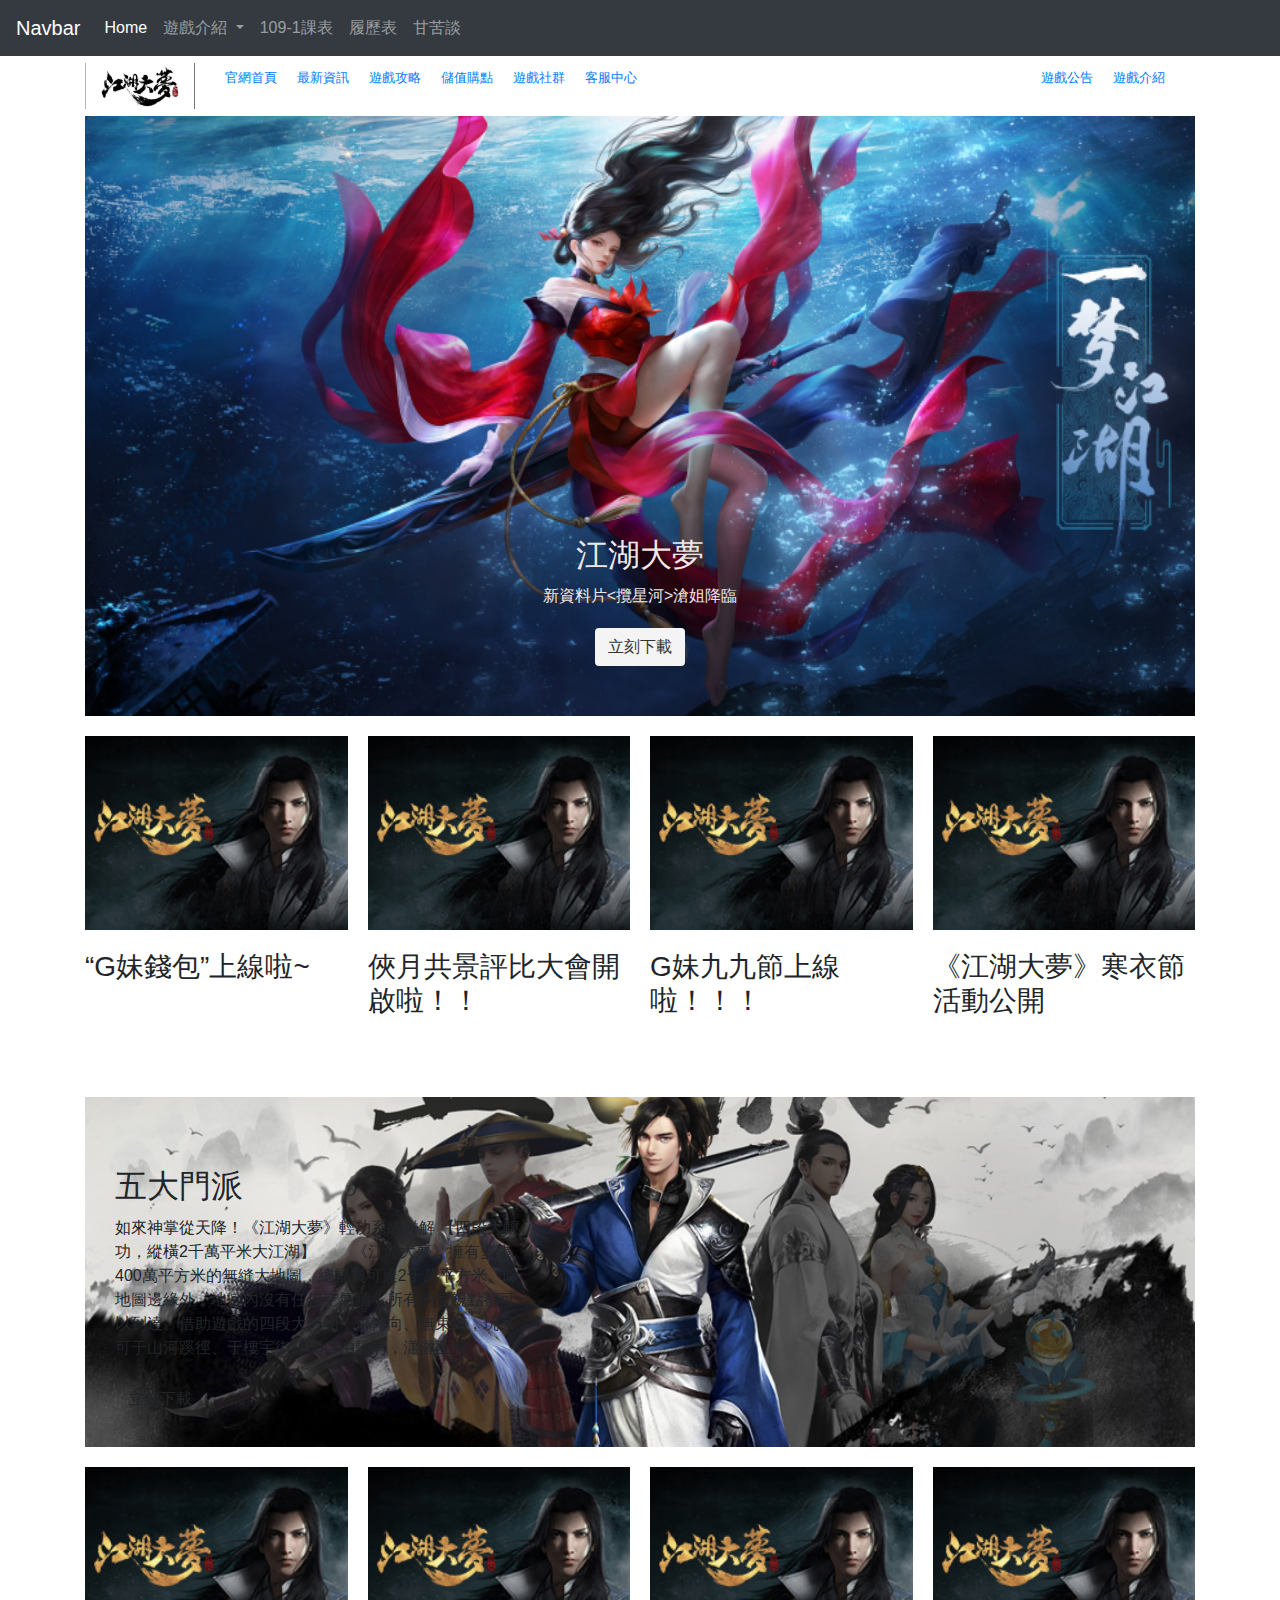
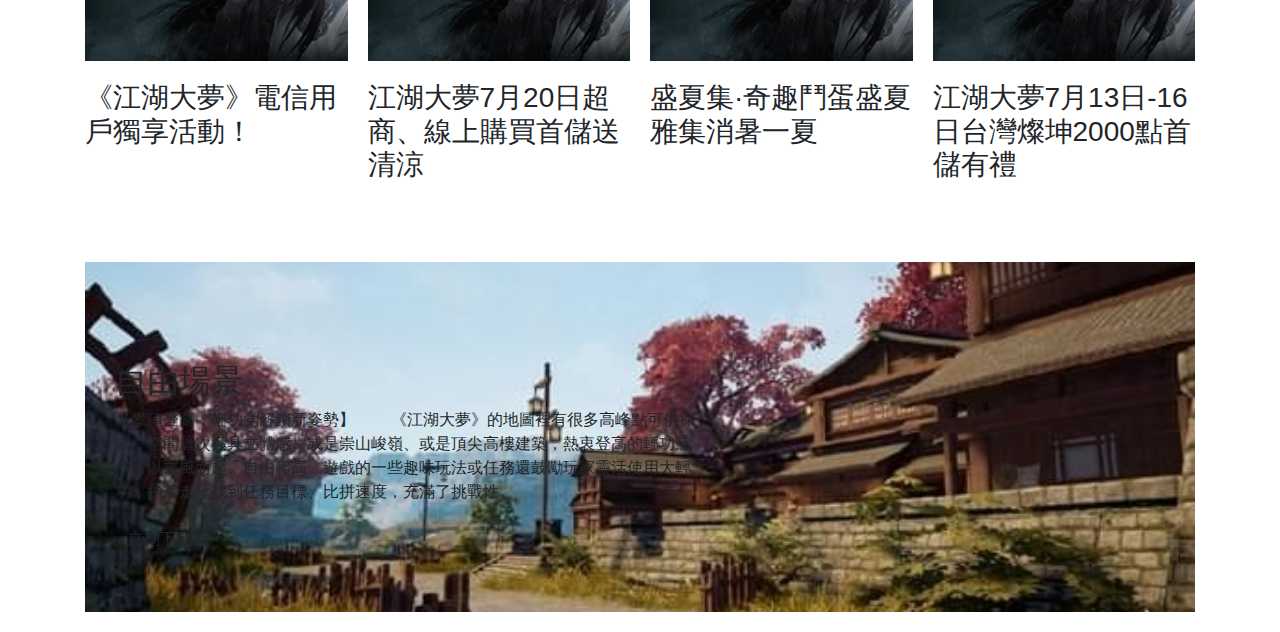
<file: w08/index.html>
<!DOCTYPE html>
<html lang="en">
  <head>
    <meta charset="UTF-8" />
    <meta name="viewport" content="width=device-width, initial-scale=1.0" />
    <link
      rel="stylesheet"
      href="https://cdnjs.cloudflare.com/ajax/libs/font-awesome/5.15.1/css/all.min.css"
      integrity="sha512-+4zCK9k+qNFUR5X+cKL9EIR+ZOhtIloNl9GIKS57V1MyNsYpYcUrUeQc9vNfzsWfV28IaLL3i96P9sdNyeRssA=="
      crossorigin="anonymous"
    />
    <link rel="stylesheet" href="style.css" />
    <link
    rel="stylesheet"
    href="https://stackpath.bootstrapcdn.com/bootstrap/4.5.2/css/bootstrap.min.css"
    integrity="sha384-JcKb8q3iqJ61gNV9KGb8thSsNjpSL0n8PARn9HuZOnIxN0hoP+VmmDGMN5t9UJ0Z"
    crossorigin="anonymous"
  />
    <title>Microsoft Clone</title>
  </head>
  <body>
    <nav class="navbar navbar-expand-lg navbar-dark bg-dark">
      <a class="navbar-brand" href="../nav.html">Navbar</a>
      <button
        class="navbar-toggler"
        type="button"
        data-toggle="collapse"
        data-target="#navbarNavDropdown"
        aria-controls="navbarNavDropdown"
        aria-expanded="false"
        aria-label="Toggle navigation"
      >
        <span class="navbar-toggler-icon"></span>
      </button>
      <div class="collapse navbar-collapse" id="navbarNavDropdown">
        <ul class="navbar-nav">
          <li class="nav-item active">
            <a class="nav-link" href="./index.html"
              >Home <span class="sr-only">(current)</span></a
            >
          </li>
          <li class="nav-item dropdown">
            <a
              class="nav-link dropdown-toggle"
              href="#"
              id="navbarDropdownMenuLink"
              role="button"
              data-toggle="dropdown"
              aria-haspopup="true"
              aria-expanded="false"
            >
            遊戲介紹
            </a>
            <div class="dropdown-menu" aria-labelledby="navbarDropdownMenuLink">
              <a class="dropdown-item" href="../w01-intro-pokemon/intro-bs.html">遊戲網站</a>
              <a class="dropdown-item" href="../w01-intro-pokemon/pokemon-bs.html">遊戲門派介紹</a>
              <a class="dropdown-item" href="../w02-blog/blog.html">遊戲角色選擇</a>
              <a class="dropdown-item" href="../w02-imgGallery/imgGallery.html">遊戲桌布</a>
              <a class="dropdown-item" href="../w04-div-tku60-js/div_tku60.html"
                >遊戲影片</a
              >
            </div>
          </li>
          <li class="nav-item">
            <a class="nav-link" href="../109-1課表/109-1課表.html">109-1課表</a>
          </li>
          <li class="nav-item">
            <a class="nav-link" href="../履歷表/履歷表.html">履歷表</a>
          </li>
          <li class="nav-item">
            <a class="nav-link" href="../甘苦談/甘苦談.html">甘苦談</a>
          </li>
        </ul>
      </div>
    </nav>
    <div class="menu-btn">
      <i class="fas fa-bars fa-2x"></i>
    </div>
    <div class="container">
      <!--NAV-->
      <div class="main-nav">
        <img src="./擷取.PNG" alt="Microsoft" class="logo" />
        <ul class="main-menu">
          <li>
            <a href="#">官網首頁</a>
          </li>
          <li>
            <a href="#">最新資訊</a>
          </li>
          <li>
            <a href="#">遊戲攻略</a>
          </li>
          <li>
            <a href="#">儲值購點</a>
          </li>
          <li>
            <a href="#">遊戲社群</a>
          </li>
          <li>
            <a href="#">客服中心</a>
          </li>
        </ul>
        <ul class="right-menu">
        
          <li>
            <a href="#home-cards-2-section">遊戲公告</a>
          </li>
          <li>
            <a href="#carbon-section">遊戲介紹</a>
          </li>
          <li>
            <i class="fas fa-search"></i>
          </li>
         
        </ul>
      </div>

      <!--Showcase-->
      <header class="showcase dark">
        <h2>江湖大夢</h2>
        <p>新資料片<攬星河>滄姐降臨</p>
        <a href="#" class="btn">
          立刻下載 <i class="fas fa-chevron-right"></i>
        </a>
      </header>
      <!--Home card 1-->
      <section class="home-cards">
        <div>
          <img src="./img/default.png" alt="" />
          <h3>“G妹錢包”上線啦~</h3>
          <p></p>
          <a href="#"> <i class="fas fa-chevron-right"></i></a>
        </div>
        <div>
          <img src="./img/default.png" alt="" />
          <h3>俠月共景評比大會開啟啦！！</h3>
          <p></p>
          <a href="#"> <i class="fas fa-chevron-right"></i></a>
        </div>
        <div>
          <img src="./img/default.png" alt="" />
          <h3>G妹九九節上線啦！！！
          </h3>
          <p>
          </p>
          <a href="#"> <i class="fas fa-chevron-right"></i></a>
        </div>
        <div>
          <img src="./img/default.png" alt="" />
          <h3>《江湖大夢》寒衣節活動公開
          </h3>
          <p></p>
          <a href="#"> <i class="fas fa-chevron-right"></i></a>
        </div>
      </section>
      <!--Xbox-->
      <section class="xbox">
      <div class="content">
        <h2>五大門派</h2>
        <p>如來神掌從天降！《江湖大夢》輕功系統詳解

          【四段大輕功，縱橫2千萬平米大江湖】
          
          　　《江湖大夢》擁有多張400萬平方米的無縫大地圖，總幅員可達2千萬平方米。除地圖邊緣外，地圖內沒有任何空氣牆，所有的可視點都可以到達。借助遊戲的四段大輕功，可轉向、無束縛，玩家可于山河蹊徑、于樓宇街肆間自由馳騁，瀟灑至極。</p>
        <a href="#" class="btn">
          立刻下載 <i class="fas fa-chevron-right"></i>
        </a>
      </header>
      </div>
      </section>
      <!--Home card 2-->
      <section class="home-cards" id="home-cards-2-section">
        <div>
          <img src="./img/default.png" alt="" />
          <h3>《江湖大夢》電信用戶獨享活動！</h3>
          <p></p>
          <a href="#"> <i class="fas fa-chevron-right"></i></a>
        </div>
        <div>
          <img src="./img/default.png" alt="" />
          <h3>江湖大夢7月20日超商、線上購買首儲送清涼</h3>
          <p></p>
          <a href="#"> <i class="fas fa-chevron-right"></i></a>
        </div>
        <div>
          <img src="./img/default.png" alt="" />
          <h3>盛夏集·奇趣鬥蛋盛夏雅集消暑一夏
          </h3>
          <p></p>
          <a href="#"><i class="fas fa-chevron-right"></i></a>
        </div>
        <div>
          <img src="./img/default.png" alt="" />
          <h3>江湖大夢7月13日-16日台灣燦坤2000點首儲有禮
          </h3>
          <p></p>
          <a href="#"> <i class="fas fa-chevron-right"></i></a>
        </div>
      </section>
       <!-- Carbon -->
       <section class="carbon " id="carbon-section">
        <div class="content">
          <h2>自由場景</h2>
          <p>【攀頂登高，輕功党解鎖新姿勢】

            　　《江湖大夢》的地圖裡有很多高峰點可供探索，空間層次極具立體感。或是崇山峻嶺、或是頂尖高樓建築，熱衷登高的輕功黨們可以乘風而起、自由爬高。遊戲的一些趣味玩法或任務還鼓勵玩家靈活使用大輕功，飛簷走壁找到任務目標、比拼速度，充滿了挑戰性。</p>
            <a href="#" class="btn">
              立刻下載 <i class="fas fa-chevron-right"></i>
            </a>
        </div>
      </section>
  
   
    <script src="script.js"></script>
    <script
    src="https://code.jquery.com/jquery-3.5.1.slim.min.js"
    integrity="sha384-DfXdz2htPH0lsSSs5nCTpuj/zy4C+OGpamoFVy38MVBnE+IbbVYUew+OrCXaRkfj"
    crossorigin="anonymous"
  ></script>
  <script
    src="https://cdn.jsdelivr.net/npm/popper.js@1.16.1/dist/umd/popper.min.js"
    integrity="sha384-9/reFTGAW83EW2RDu2S0VKaIzap3H66lZH81PoYlFhbGU+6BZp6G7niu735Sk7lN"
    crossorigin="anonymous"
  ></script>
  <script
    src="https://stackpath.bootstrapcdn.com/bootstrap/4.5.2/js/bootstrap.min.js"
    integrity="sha384-B4gt1jrGC7Jh4AgTPSdUtOBvfO8shuf57BaghqFfPlYxofvL8/KUEfYiJOMMV+rV"
    crossorigin="anonymous"
  ></script>
  </body>
</html>
</file>
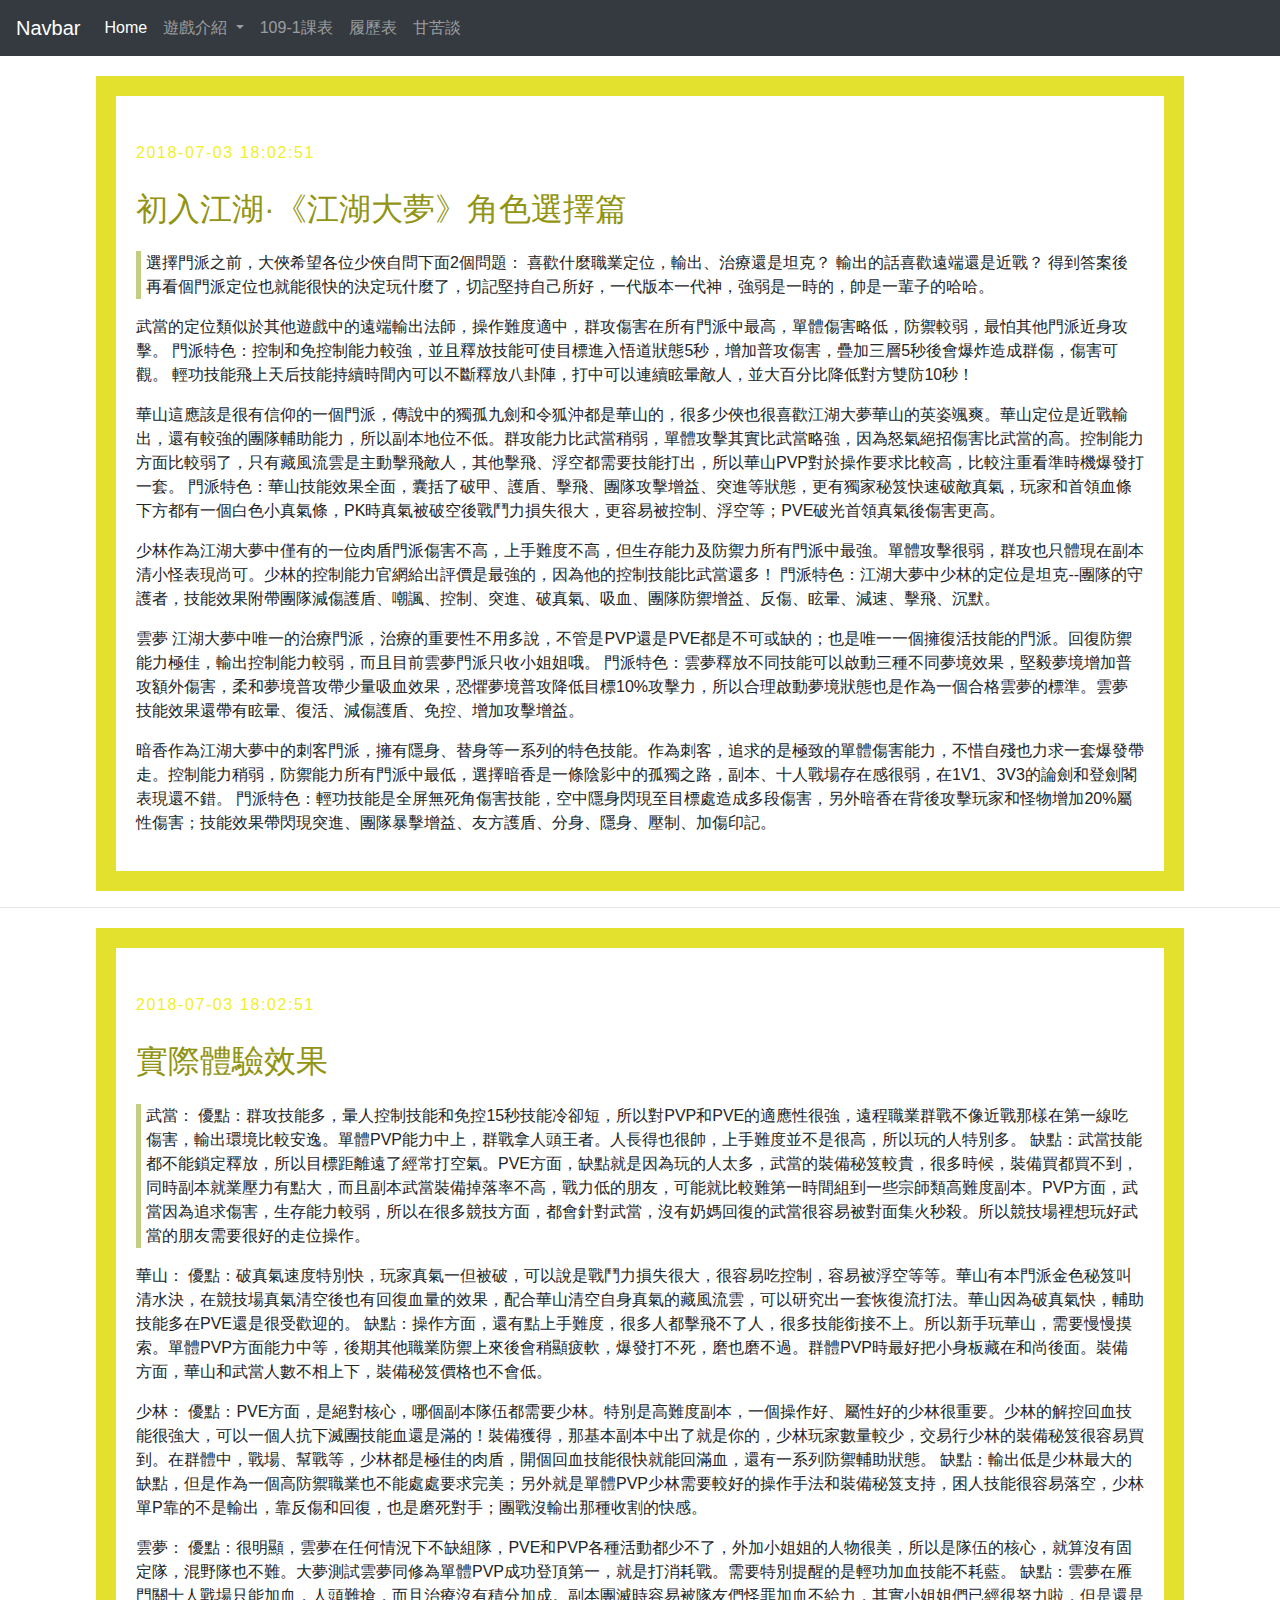
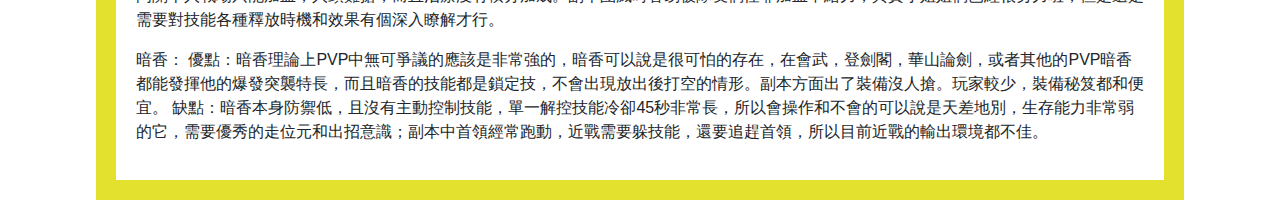
<file: w02-blog/blog.html>
<!DOCTYPE html>
<html>
  <head>
    <title>My Blog</title>
    <link rel="stylesheet" type="text/css" href="blog.css" />
    <link
    rel="stylesheet"
    href="https://stackpath.bootstrapcdn.com/bootstrap/4.5.2/css/bootstrap.min.css"
    integrity="sha384-JcKb8q3iqJ61gNV9KGb8thSsNjpSL0n8PARn9HuZOnIxN0hoP+VmmDGMN5t9UJ0Z"
    crossorigin="anonymous"
  />
  </head>
  <body>
    <nav class="navbar navbar-expand-lg navbar-dark bg-dark">
      <a class="navbar-brand" href="../nav.html">Navbar</a>
      <button
        class="navbar-toggler"
        type="button"
        data-toggle="collapse"
        data-target="#navbarNavDropdown"
        aria-controls="navbarNavDropdown"
        aria-expanded="false"
        aria-label="Toggle navigation"
      >
        <span class="navbar-toggler-icon"></span>
      </button>
      <div class="collapse navbar-collapse" id="navbarNavDropdown">
        <ul class="navbar-nav">
          <li class="nav-item active">
            <a class="nav-link" href="../w08/index.html"
              >Home <span class="sr-only">(current)</span></a
            >
          </li>
          <li class="nav-item dropdown">
            <a
              class="nav-link dropdown-toggle"
              href="#"
              id="navbarDropdownMenuLink"
              role="button"
              data-toggle="dropdown"
              aria-haspopup="true"
              aria-expanded="false"
            >
            遊戲介紹
            </a>
            <div class="dropdown-menu" aria-labelledby="navbarDropdownMenuLink">
              <a class="dropdown-item" href="../w01-intro-pokemon/intro-bs.html">遊戲網站</a>
              <a class="dropdown-item" href="../w01-intro-pokemon/pokemon-bs.html">遊戲門派介紹</a>
              <a class="dropdown-item" href="./blog.html">遊戲角色選擇</a>
              <a class="dropdown-item" href="../w02-imgGallery/imgGallery.html">遊戲桌布</a>
              <a class="dropdown-item" href="../w04-div-tku60-js/div_tku60.html"
              >遊戲影片</a
            >
            </div>
          </li>
          <li class="nav-item">
            <a class="nav-link" href="../109-1課表/109-1課表.html">109-1課表</a>
          </li>
          <li class="nav-item">
            <a class="nav-link" href="../履歷表/履歷表.html">履歷表</a>
          </li>
          <li class="nav-item">
            <a class="nav-link" href="../甘苦談/甘苦談.html">甘苦談</a>
          </li>
        </ul>
      </div>
    </nav>
    <link
      href="http://fonts.googleapis.com/css?family=Source+Sans+Pro:400,700,400italic|Source+Code+Pro:400,700"
      rel="stylesheet"
      type="text/css"
    />

    <div class="post">
      <div class="date">2018-07-03 18:02:51</div>
      <h2>初入江湖·《江湖大夢》角色選擇篇</h2>

      <p class="quote">
        

選擇門派之前，大俠希望各位少俠自問下面2個問題：

喜歡什麼職業定位，輸出、治療還是坦克？

輸出的話喜歡遠端還是近戰？

得到答案後再看個門派定位也就能很快的決定玩什麼了，切記堅持自己所好，一代版本一代神，強弱是一時的，帥是一輩子的哈哈。


      </p>

      <p class="post-info">
        武當的定位類似於其他遊戲中的遠端輸出法師，操作難度適中，群攻傷害在所有門派中最高，單體傷害略低，防禦較弱，最怕其他門派近身攻擊。

門派特色：控制和免控制能力較強，並且釋放技能可使目標進入悟道狀態5秒，增加普攻傷害，疊加三層5秒後會爆炸造成群傷，傷害可觀。  輕功技能飛上天后技能持續時間內可以不斷釋放八卦陣，打中可以連續眩暈敵人，並大百分比降低對方雙防10秒！
      </p>

      <p class="post-info">
        華山這應該是很有信仰的一個門派，傳說中的獨孤九劍和令狐沖都是華山的，很多少俠也很喜歡江湖大夢華山的英姿颯爽。華山定位是近戰輸出，還有較強的團隊輔助能力，所以副本地位不低。群攻能力比武當稍弱，單體攻擊其實比武當略強，因為怒氣絕招傷害比武當的高。控制能力方面比較弱了，只有藏風流雲是主動擊飛敵人，其他擊飛、浮空都需要技能打出，所以華山PVP對於操作要求比較高，比較注重看準時機爆發打一套。

門派特色：華山技能效果全面，囊括了破甲、護盾、擊飛、團隊攻擊增益、突進等狀態，更有獨家秘笈快速破敵真氣，玩家和首領血條下方都有一個白色小真氣條，PK時真氣被破空後戰鬥力損失很大，更容易被控制、浮空等；PVE破光首領真氣後傷害更高。
      </p>
      <p class="post-info">
        少林作為江湖大夢中僅有的一位肉盾門派傷害不高，上手難度不高，但生存能力及防禦力所有門派中最強。單體攻擊很弱，群攻也只體現在副本清小怪表現尚可。少林的控制能力官網給出評價是最強的，因為他的控制技能比武當還多！

門派特色：江湖大夢中少林的定位是坦克--團隊的守護者，技能效果附帶團隊減傷護盾、嘲諷、控制、突進、破真氣、吸血、團隊防禦增益、反傷、眩暈、減速、擊飛、沉默。

 
      </p>
      <p class="post-info">
        雲夢 江湖大夢中唯一的治療門派，治療的重要性不用多說，不管是PVP還是PVE都是不可或缺的；也是唯一一個擁復活技能的門派。回復防禦能力極佳，輸出控制能力較弱，而且目前雲夢門派只收小姐姐哦。

        門派特色：雲夢釋放不同技能可以啟動三種不同夢境效果，堅毅夢境增加普攻額外傷害，柔和夢境普攻帶少量吸血效果，恐懼夢境普攻降低目標10%攻擊力，所以合理啟動夢境狀態也是作為一個合格雲夢的標準。雲夢技能效果還帶有眩暈、復活、減傷護盾、免控、增加攻擊增益。
        
         
      </p>
      <p class="post-info">
        暗香作為江湖大夢中的刺客門派，擁有隱身、替身等一系列的特色技能。作為刺客，追求的是極致的單體傷害能力，不惜自殘也力求一套爆發帶走。控制能力稍弱，防禦能力所有門派中最低，選擇暗香是一條陰影中的孤獨之路，副本、十人戰場存在感很弱，在1V1、3V3的論劍和登劍閣表現還不錯。

        門派特色：輕功技能是全屏無死角傷害技能，空中隱身閃現至目標處造成多段傷害，另外暗香在背後攻擊玩家和怪物增加20%屬性傷害；技能效果帶閃現突進、團隊暴擊增益、友方護盾、分身、隱身、壓制、加傷印記。
        
         
      </p>
    </div>

    <hr />

    <div class="post">
      <div class="date">2018-07-03 18:02:51</div>
      <h2>實際體驗效果</h2>

      <p class="quote">
        武當：

優點：群攻技能多，暈人控制技能和免控15秒技能冷卻短，所以對PVP和PVE的適應性很強，遠程職業群戰不像近戰那樣在第一線吃傷害，輸出環境比較安逸。單體PVP能力中上，群戰拿人頭王者。人長得也很帥，上手難度並不是很高，所以玩的人特別多。

缺點：武當技能都不能鎖定釋放，所以目標距離遠了經常打空氣。PVE方面，缺點就是因為玩的人太多，武當的裝備秘笈較貴，很多時候，裝備買都買不到，同時副本就業壓力有點大，而且副本武當裝備掉落率不高，戰力低的朋友，可能就比較難第一時間組到一些宗師類高難度副本。PVP方面，武當因為追求傷害，生存能力較弱，所以在很多競技方面，都會針對武當，沒有奶媽回復的武當很容易被對面集火秒殺。所以競技場裡想玩好武當的朋友需要很好的走位操作。

 
      </p>

      <p class="post-info">
        華山：

優點：破真氣速度特別快，玩家真氣一但被破，可以說是戰鬥力損失很大，很容易吃控制，容易被浮空等等。華山有本門派金色秘笈叫清水決，在競技場真氣清空後也有回復血量的效果，配合華山清空自身真氣的藏風流雲，可以研究出一套恢復流打法。華山因為破真氣快，輔助技能多在PVE還是很受歡迎的。

缺點：操作方面，還有點上手難度，很多人都擊飛不了人，很多技能銜接不上。所以新手玩華山，需要慢慢摸索。單體PVP方面能力中等，後期其他職業防禦上來後會稍顯疲軟，爆發打不死，磨也磨不過。群體PVP時最好把小身板藏在和尚後面。裝備方面，華山和武當人數不相上下，裝備秘笈價格也不會低。
      </p>

      <p class="post-info">
        少林：

優點：PVE方面，是絕對核心，哪個副本隊伍都需要少林。特別是高難度副本，一個操作好、屬性好的少林很重要。少林的解控回血技能很強大，可以一個人抗下滅團技能血還是滿的！裝備獲得，那基本副本中出了就是你的，少林玩家數量較少，交易行少林的裝備秘笈很容易買到。在群體中，戰場、幫戰等，少林都是極佳的肉盾，開個回血技能很快就能回滿血，還有一系列防禦輔助狀態。

缺點：輸出低是少林最大的缺點，但是作為一個高防禦職業也不能處處要求完美；另外就是單體PVP少林需要較好的操作手法和裝備秘笈支持，困人技能很容易落空，少林單P靠的不是輸出，靠反傷和回復，也是磨死對手；團戰沒輸出那種收割的快感。　

 
      </p>
      <p class="post-info">
        雲夢：

優點：很明顯，雲夢在任何情況下不缺組隊，PVE和PVP各種活動都少不了，外加小姐姐的人物很美，所以是隊伍的核心，就算沒有固定隊，混野隊也不難。大夢測試雲夢同修為單體PVP成功登頂第一，就是打消耗戰。需要特別提醒的是輕功加血技能不耗藍。

缺點：雲夢在雁門關十人戰場只能加血，人頭難搶，而且治療沒有積分加成。副本團滅時容易被隊友們怪罪加血不給力，其實小姐姐們已經很努力啦，但是還是需要對技能各種釋放時機和效果有個深入瞭解才行。
      </p>
      <p class="post-info">
        暗香：

        優點：暗香理論上PVP中無可爭議的應該是非常強的，暗香可以說是很可怕的存在，在會武，登劍閣，華山論劍，或者其他的PVP暗香都能發揮他的爆發突襲特長，而且暗香的技能都是鎖定技，不會出現放出後打空的情形。副本方面出了裝備沒人搶。玩家較少，裝備秘笈都和便宜。
        
        缺點：暗香本身防禦低，且沒有主動控制技能，單一解控技能冷卻45秒非常長，所以會操作和不會的可以說是天差地別，生存能力非常弱的它，需要優秀的走位元和出招意識；副本中首領經常跑動，近戰需要躲技能，還要追趕首領，所以目前近戰的輸出環境都不佳。
      </p>
    </div>
    <script
      src="https://code.jquery.com/jquery-3.5.1.slim.min.js"
      integrity="sha384-DfXdz2htPH0lsSSs5nCTpuj/zy4C+OGpamoFVy38MVBnE+IbbVYUew+OrCXaRkfj"
      crossorigin="anonymous"
    ></script>
    <script
      src="https://cdn.jsdelivr.net/npm/popper.js@1.16.1/dist/umd/popper.min.js"
      integrity="sha384-9/reFTGAW83EW2RDu2S0VKaIzap3H66lZH81PoYlFhbGU+6BZp6G7niu735Sk7lN"
      crossorigin="anonymous"
    ></script>
    <script
      src="https://stackpath.bootstrapcdn.com/bootstrap/4.5.2/js/bootstrap.min.js"
      integrity="sha384-B4gt1jrGC7Jh4AgTPSdUtOBvfO8shuf57BaghqFfPlYxofvL8/KUEfYiJOMMV+rV"
      crossorigin="anonymous"
    ></script>
  </body>
</html>
</file>
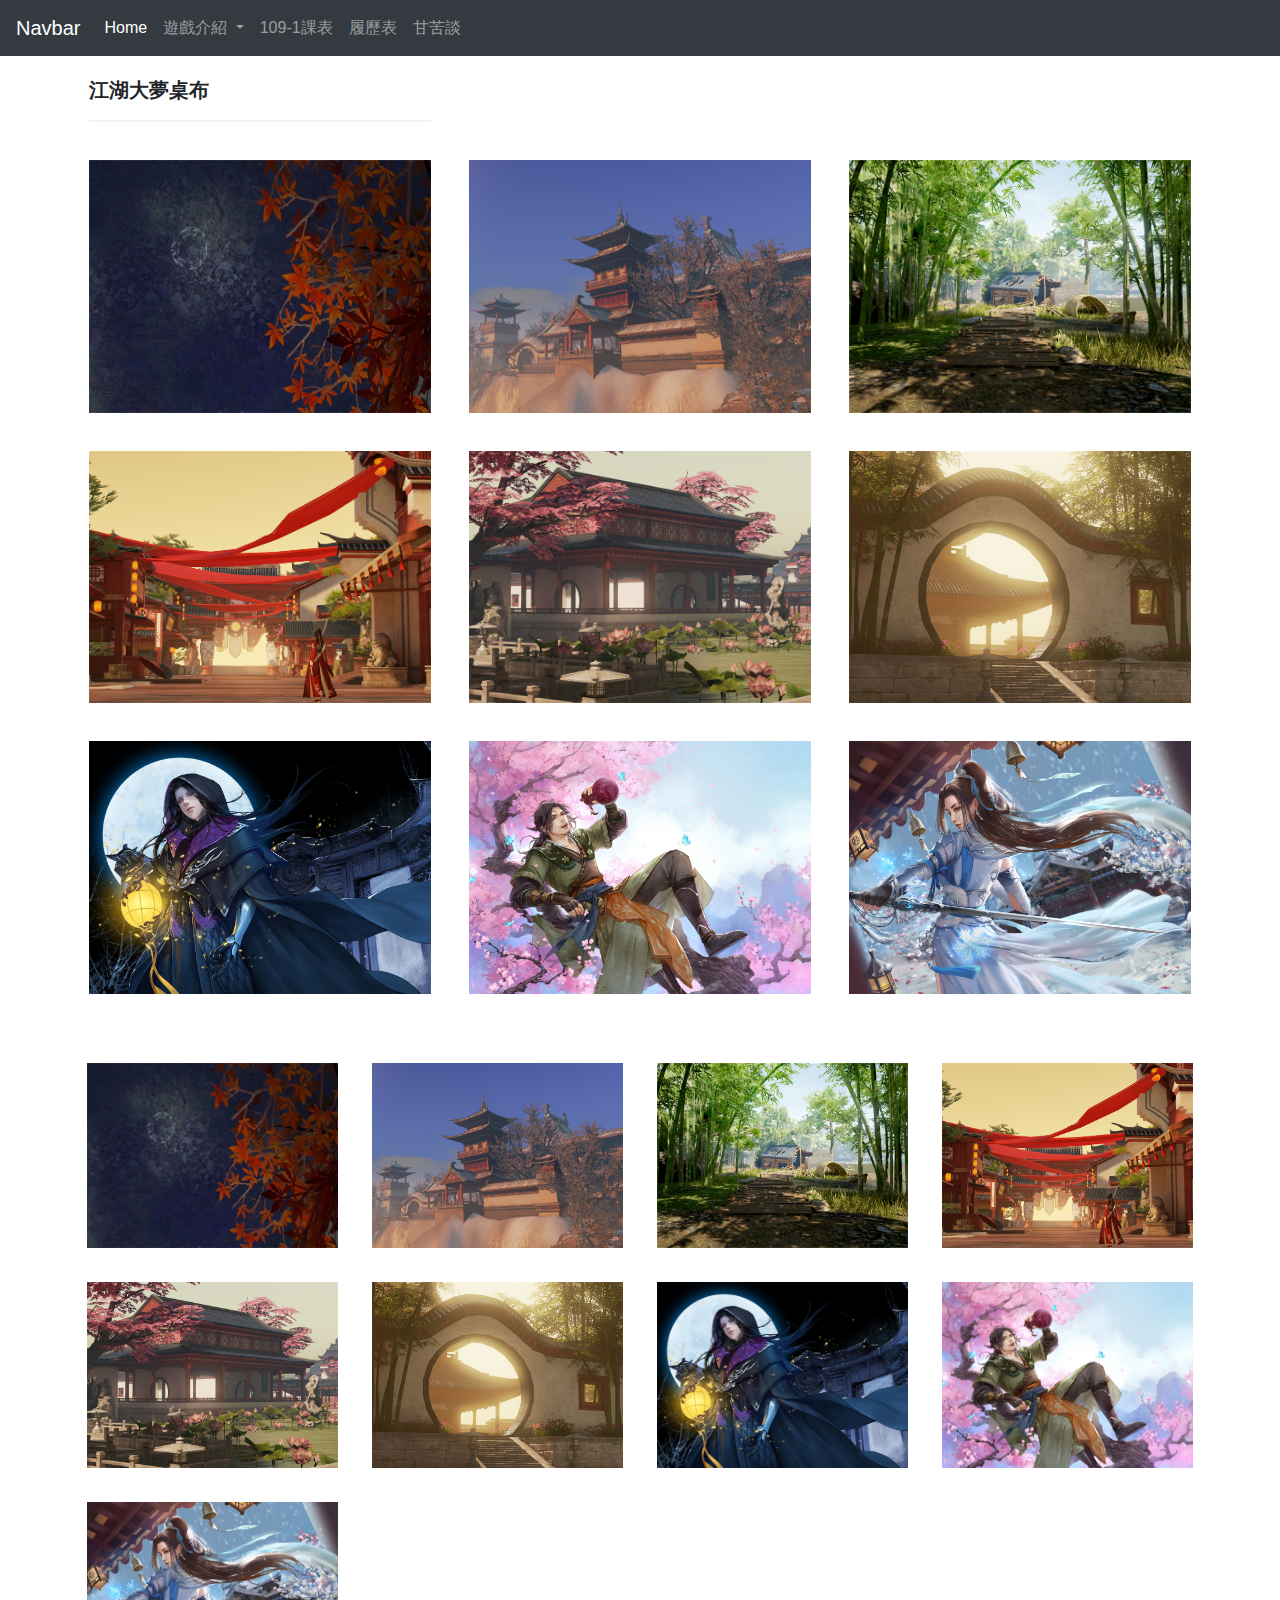
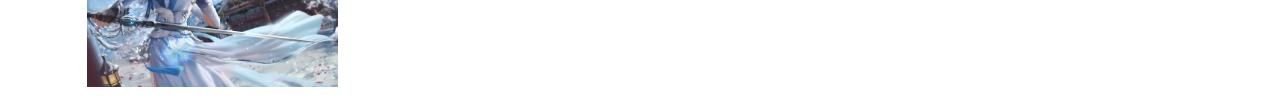
<file: w02-imgGallery/imgGallery.html>
<!DOCTYPE html>
<html lang="en">
  <head>
    <meta charset="UTF-8" />
    <meta name="viewport" content="width=device-width, initial-scale=1.0" />
    <title>Image Gallery</title>
    <link
      rel="stylesheet"
      href="https://stackpath.bootstrapcdn.com/bootstrap/4.5.2/css/bootstrap.min.css"
      integrity="sha384-JcKb8q3iqJ61gNV9KGb8thSsNjpSL0n8PARn9HuZOnIxN0hoP+VmmDGMN5t9UJ0Z"
      crossorigin="anonymous"
    />
    <link rel="stylesheet" href="./imgGallery.css" />
  </head>
  <body>
    <nav class="navbar navbar-expand-lg navbar-dark bg-dark">
      <a class="navbar-brand" href="../nav.html">Navbar</a>
      <button
        class="navbar-toggler"
        type="button"
        data-toggle="collapse"
        data-target="#navbarNavDropdown"
        aria-controls="navbarNavDropdown"
        aria-expanded="false"
        aria-label="Toggle navigation"
      >
        <span class="navbar-toggler-icon"></span>
      </button>
      <div class="collapse navbar-collapse" id="navbarNavDropdown">
        <ul class="navbar-nav">
          <li class="nav-item active">
            <a class="nav-link" href="../w08/index.html"
              >Home <span class="sr-only">(current)</span></a
            >
          </li>
          <li class="nav-item dropdown">
            <a
              class="nav-link dropdown-toggle"
              href="#"
              id="navbarDropdownMenuLink"
              role="button"
              data-toggle="dropdown"
              aria-haspopup="true"
              aria-expanded="false"
            >
            遊戲介紹
            </a>
            <div class="dropdown-menu" aria-labelledby="navbarDropdownMenuLink">
              <a class="dropdown-item" href="../w01-intro-pokemon/intro-bs.html">遊戲網站</a>
              <a class="dropdown-item" href="../w01-intro-pokemon/pokemon-bs.html">遊戲門派介紹</a>
              <a class="dropdown-item" href="../w02-blog/blog.html">遊戲角色選擇</a>
              <a class="dropdown-item" href="./imgGallery.html">遊戲桌布</a>
              <a class="dropdown-item" href="../w04-div-tku60-js/div_tku60.html"
              >遊戲影片</a
            >
            </div>
          </li>
          <li class="nav-item">
            <a class="nav-link" href="../109-1課表/109-1課表.html">109-1課表</a>
          </li>
          <li class="nav-item">
            <a class="nav-link" href="../履歷表/履歷表.html">履歷表</a>
          </li>
          <li class="nav-item">
            <a class="nav-link" href="../甘苦談/甘苦談.html">甘苦談</a>
          </li>
        </ul>
      </div>
    </nav>

    <div class="container">
      <div class="row">
        <p>江湖大夢桌布</p>
      </div>
      <div class="row">
        <div id="line3">
          <img src="./江湖大夢桌布/1530089030581.jpg" alt="" />
      <img src="./江湖大夢桌布/153009171960.png" alt="" />
      <img src="./江湖大夢桌布/15300918999999.png" alt="" />      
      <img src="./江湖大夢桌布/15300919593162.png" alt="" />       
      <img src="./江湖大夢桌布/15300921027999.png" alt="" /> 
      <img src="./江湖大夢桌布/15300921594391.png" alt="" /> 
      <img src="./江湖大夢桌布/15300928091757.jpg" alt="" /> 
      <img src="./江湖大夢桌布/15300936314163.jpg" alt="" /> 
      <img src="./江湖大夢桌布/15300939808385.jpg" alt="" /> 
        </div>
        <hr />
      </div>
      <div class="row">
        <div id="line4">
          <img src="./江湖大夢桌布/1530089030581.jpg" alt="" />
      <img src="./江湖大夢桌布/153009171960.png" alt="" />
      <img src="./江湖大夢桌布/15300918999999.png" alt="" />      
      <img src="./江湖大夢桌布/15300919593162.png" alt="" />       
      <img src="./江湖大夢桌布/15300921027999.png" alt="" /> 
      <img src="./江湖大夢桌布/15300921594391.png" alt="" /> 
      <img src="./江湖大夢桌布/15300928091757.jpg" alt="" /> 
      <img src="./江湖大夢桌布/15300936314163.jpg" alt="" /> 
      <img src="./江湖大夢桌布/15300939808385.jpg" alt="" /> 
        </div>
      </div>
    </div>

    <script
      src="https://code.jquery.com/jquery-3.5.1.slim.min.js"
      integrity="sha384-DfXdz2htPH0lsSSs5nCTpuj/zy4C+OGpamoFVy38MVBnE+IbbVYUew+OrCXaRkfj"
      crossorigin="anonymous"
    ></script>
    <script
      src="https://cdn.jsdelivr.net/npm/popper.js@1.16.1/dist/umd/popper.min.js"
      integrity="sha384-9/reFTGAW83EW2RDu2S0VKaIzap3H66lZH81PoYlFhbGU+6BZp6G7niu735Sk7lN"
      crossorigin="anonymous"
    ></script>
    <script
      src="https://stackpath.bootstrapcdn.com/bootstrap/4.5.2/js/bootstrap.min.js"
      integrity="sha384-B4gt1jrGC7Jh4AgTPSdUtOBvfO8shuf57BaghqFfPlYxofvL8/KUEfYiJOMMV+rV"
      crossorigin="anonymous"
    ></script>
  </body>
</html>
</file>
<file: w08/style.css>
* {
  padding: 0;
  margin: 0;
  box-sizing: border-box;
}

body {
  font-family: 'Segoe UI', Tahoma, Geneva, Verdana, sans-serif;
  background: #fff;
  color: #000;
  font-size: 15px;
  line-height: 1.5;
}

a {
  text-decoration: none;
  color: #262626;
}

ul {
  list-style: none;
}

.container {
  width: 90%;
  max-width: 1100px;
  margin: auto;
}

.main-nav {
  display: flex;
  justify-content: space-between;
  align-items: center;
  height: 60px;
  padding: 20px 0;
  font-size: 13px;
}

.main-nav .logo {
  width: 110px;
}

.main-nav ul {
  display: flex;
}

.main-nav ul li {
  padding: 0 10px;
}

.main-nav ul li a {
  padding-bottom: 2px;
}

.main-nav ul li a:hover {
  border-bottom: 2px solid #262626;
}

.main-nav ul.main-menu {
  flex: 1;
  margin-left: 20px;
}

.menu-btn {
  cursor: pointer;
  position: absolute;
  top: 20px;
  right: 30px;
  z-index: 2;
  display: none;
}

.btn {
  cursor: pointer;
  display: inline-block;
  border: 0;
  font-weight: bold;
  padding: 10px 20px;
  background: #262626;
  color: rgb(243, 231, 231);
  font-size: 15px;
}

.btn:hover {
  opacity: 0.9;
}

.dark {
  color: rgb(241, 231, 231);
}

.dark .btn {
  background: #f4f4f4;
  color: #333;
}

/* Showcase */
.showcase {
  width: 100%;
  height: 600px;
  background: url('./img/baf0d681-9c47-40e0-9ad6-bd47aaf46164.jpg') no-repeat center center/cover;
  display: flex;
  flex-direction: column;
  align-items: center;
  text-align: center;
  justify-content: flex-end;
  margin-bottom: 20px;
  padding: 50px;
}

.showcase h2,
.showcase p {
  margin-bottom: 10px;
}

.showcase .btn {
  margin-top: 10px;
}

.btn {
  cursor: pointer;
  display: inline-block;
  border: 0;
  font-weight: bold;
  padding: 10px 20px;
  background: #dad4d4;
  color: rgb(19, 17, 17);
  font-size: 15px;
}

.btn:hover {
  opacity: 0.8;
}

/* Home cards */

.home-cards {
  display: grid;
  grid-template-columns: repeat(4, 1fr);
  grid-gap: 20px;
  margin-bottom: 40px;
}

.home-cards img {
  width: 100%;
  margin-bottom: 20px;
}

.home-cards h3 {
  margin-bottom: 5px;
}

.home-cards a {
  display: inline-block;
  padding-top: 10px;
  color: #0067b8;
  font-weight: bold;
  text-transform: uppercase;
}

/* Xbox */

.xbox {
  width: 100%;
  height: 350px;
  background: url('./img/71616d3a98329c1ebed901f08829562f.jpg') no-repeat center center/cover;
  margin-bottom: 20px;
}

.xbox .content {
  width: 40%;
  padding: 70px 0 0 30px;
}

.xbox p {
  margin: 10px 0 20px;
}

/*carbon*/

.carbon {
  width: 100%;
  height: 350px;
  background: url('./img/1530501184737428.jpg') no-repeat center center/cover;
  margin-bottom: 20px;
}

.carbon .content {
  width: 55%;
  padding: 100px 0 0 30px;
}

/*follow*/
.follow {
  display: flex;
  align-items: center;
  justify-content: flex-start;
  margin: 30px 0 30px;
}

.follow * {
  margin-right: 10px;
}

/*links*/

.links {
  background: #f2f2f2;
  color: #616161;
  font-size: 12px;
  padding: 35px 0;
}

.links-inner {
  max-width: 1100px;
  margin: 0 auto;
  padding: 0 20px;
  display: grid;
  grid-template-columns: repeat(6, 1fr);
  grid-gap: 10px;
  align-items: flex-start;
  justify-content: center;
}

.links li {
  line-height: 2.8;
}

/*footer*/

.footer {
  background: #f2f2f2;
  color: #616161;
  font-size: 12px;
  padding: 20px 0;
}

.footer-inner {
  max-width: 1100px;
  margin: 0 auto;
  padding: 0 20px 0 20px;
  display: flex;
  align-items: center;
  justify-content: space-between;
}

.footer div {
  margin-bottom: 20px;
  display: flex;
  align-items: center;
}

.footer div i {
  margin-right: 10px;
}

.footer ul {
  display: flex;
  flex-wrap: wrap;
}

.footer li {
  margin-right: 30px;
  margin-bottom: 20px;
}

@media (max-width: 700px) {
  .menu-btn {
    display: block;
  }

  .menu-btn:hover {
    opacity: 0.5;
  }

  .main-nav ul.right-menu {
    margin-right: 50px;
  }

  .main-nav .main-menu {
    display: block;
    position: absolute;
    top: 0;
    left: 0;
    transform: translateX(-20px);
    background: #f2f2f2;
    width: 50%;
    height: 100%;
    opacity: 0.9;
    padding: 30px;
    transform: translateX(-500px);
    transition: transform 0.5s ease-in-out;
  }

  .main-nav ul.main-menu.show {
    transform: translateX(-20px);
  }

  .main-nav ul.main-menu li {
    padding: 10px;
    border-bottom: 1px solid #ccc;
    font-size: 14px;
  }

  .main-nav ul.main-menu li:last-child {
    border-bottom: 0;
  }

  .home-cards {
    grid-template-columns: repeat(2, 1fr);
  }

  .xbox .content p {
    display: none;
  }

  .xbox h2 {
    margin-bottom: 20px;
  }

  .links .links-inner {
    grid-template-columns: repeat(2, 1fr);
  }

  .footer .footer-inner {
    grid-template-columns: repeat(2, 1fr);
  }
}

@media (max-width: 500px) {
  .home-cards {
    grid-template-columns: repeat(1, 1fr);
  }

  .links .links-inner {
    grid-template-columns: repeat(1, 1fr);
  }

  .footer .footer-inner {
    grid-template-columns: repeat(1, 1fr);
  }
}
</file>
<file: w02-blog/blog.css>
* {
  padding: 0;
  margin: 0;
  box-sizing: border-box;
}

.post {
  margin: 20px auto;
  padding: 20px;
  border: 20px solid #e4e12e;
  width: 85%;
  font-family: Arial, Helvetica, sans-serif;
  font-size: 16px;
}

.date {
  text-transform: uppercase;
  letter-spacing: 0.1rem;
  color: #f1ee2e;
  padding: 25px 0;
}

h2 {
  font-size: 1.4rem;
  font-weight: bold;
  color: #929413;
  padding-bottom: 15px;
}

.quote {
  border-left: 5px solid #c2ce81;
  padding-left: 5px;
}

.post-info {
  margin-top: 15px;
}

.post {
  margin-bottom: 15px;
}
</file>
<file: w02-imgGallery/imgGallery.css>
* {
  padding: 0;
  margin: 0;
  box-sizing: border-box;
}

#line3,
#line4 {
  display: flex;
  flex-wrap: wrap;
}

#line3 img {
  width: 30%;
  margin: 1.66%;
}

#line4 img {
  width: 22%;
  margin: 1.5%;
}

p {
  text-transform: uppercase;
  font-family: Arial, Helvetica, sans-serif;
  font-size: 20px;
  font-weight: 600;
  border-bottom: 2px solid #f1f1f1;
  padding-bottom: 15px;
  width: 30%;
  margin: 1.66%;
}
</file>
